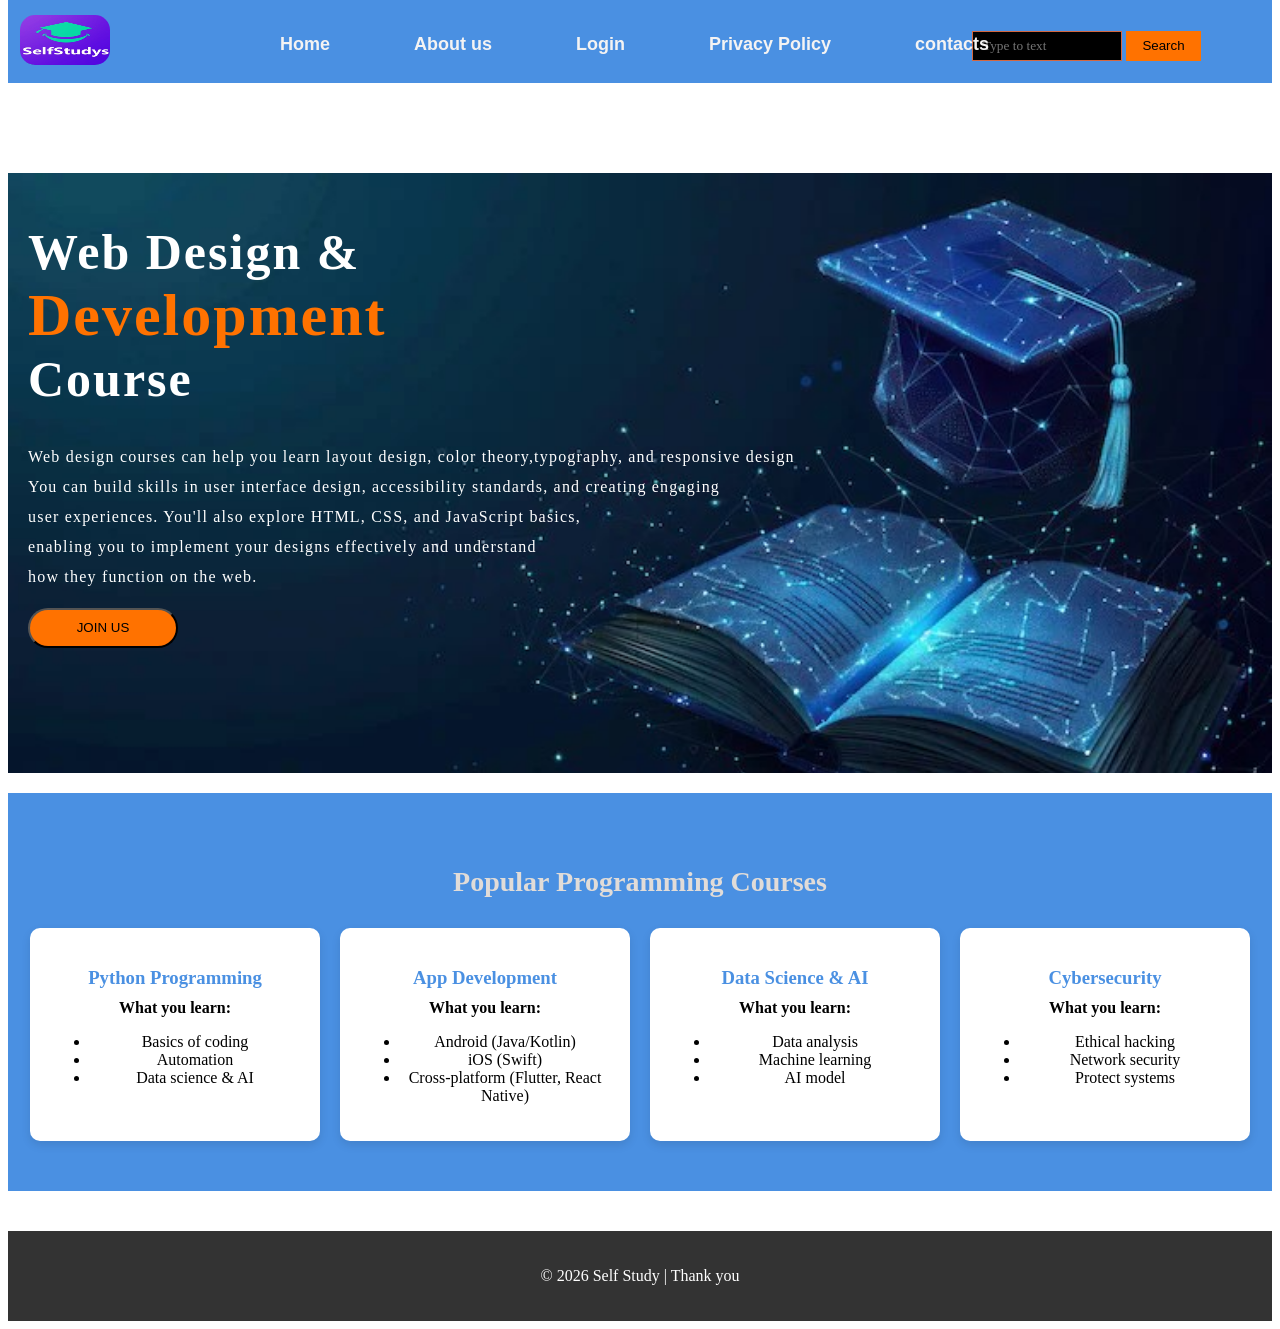
<file: index.html>
<!DOCTYPE html>
<html lang="en">
<head>
    <meta charset="UTF-8">
    <meta name="viewport" content="width=device-width, initial-scale=1.0">
    <title>self study</title>
    <link rel="stylesheet" href="using.css">

</head>

<body>
       <header class="header">
        <div class="left">
            <img src="new__icon image.jpg" alt="logo">
            

        </div>
        <div class="mid">
            <ul class="navbar">
                 <li><a href="index.html">Home</a></li>
                <li><a href="About Us.html"> About us</a></li>
                <li><a href="login.html"> Login</a></li>
                <li><a href="Privacy Policy.html">Privacy Policy</a></li>
                <li><a href="social-media.html">contacts</a></li>

            </ul>
        </div>
        <div class="search">
            <input class="srch"type="search" name=""placeholder="Type to text">
            <a href="#"><button class="btn">Search</button></a>

        </div>
        </header>
        <div class="img">
            <div class="content">
           
            <h1 class="web">Web Design & <br><span> Development</span><br>Course</h1>
            
            <p class="par">Web design courses can help you learn layout design, color theory,typography, 
                and responsive design  <br> You can build skills in user interface design, accessibility standards, and creating engaging <br>user experiences. 
                You'll also explore HTML, CSS,  and JavaScript basics, <br> enabling you to implement your designs 
                effectively and understand <br> how they function on the web. </p>

                <button class="jo"><a href="#">JOIN US</a></button>

              </div>
        </div>

        
        <section class="courses">
         <h2> Popular Programming Courses</h2>
         <div class="cards">
          <div class="card">
         <h3> Python Programming</h3>
          <b>What you learn:</b>
         <ul><li>Basics of coding</li>
             <li>Automation</li>
             <li>Data science & AI</li></ul>
         </div>
          <div class="card">
         <h3>App Development</h3>
          <b>What you learn:</b>
           <ul><li>Android (Java/Kotlin)</li>
               <li>iOS (Swift)</li>
               <li>Cross-platform (Flutter, React Native)</li></ul>
         </div>
        <div class="card">
        <h3> Data Science & AI</h3>
         <b>What you learn:</b> 
        <ul><li>Data analysis</li>
            <li>Machine learning</li>
            <li>AI model</li>
        </ul>
         </div>
         <div class="card">
        <h3>Cybersecurity</h3>
         <b>What you learn:</b> 
         <ul><li>Ethical hacking</li>
             <li>Network security</li>
             <li>Protect systems</li></ul>

        </div>
           </section>
           <footer>
    <p>© 2026 Self Study  | Thank you </p>
  </footer>


       
</body>
</html>
</file>
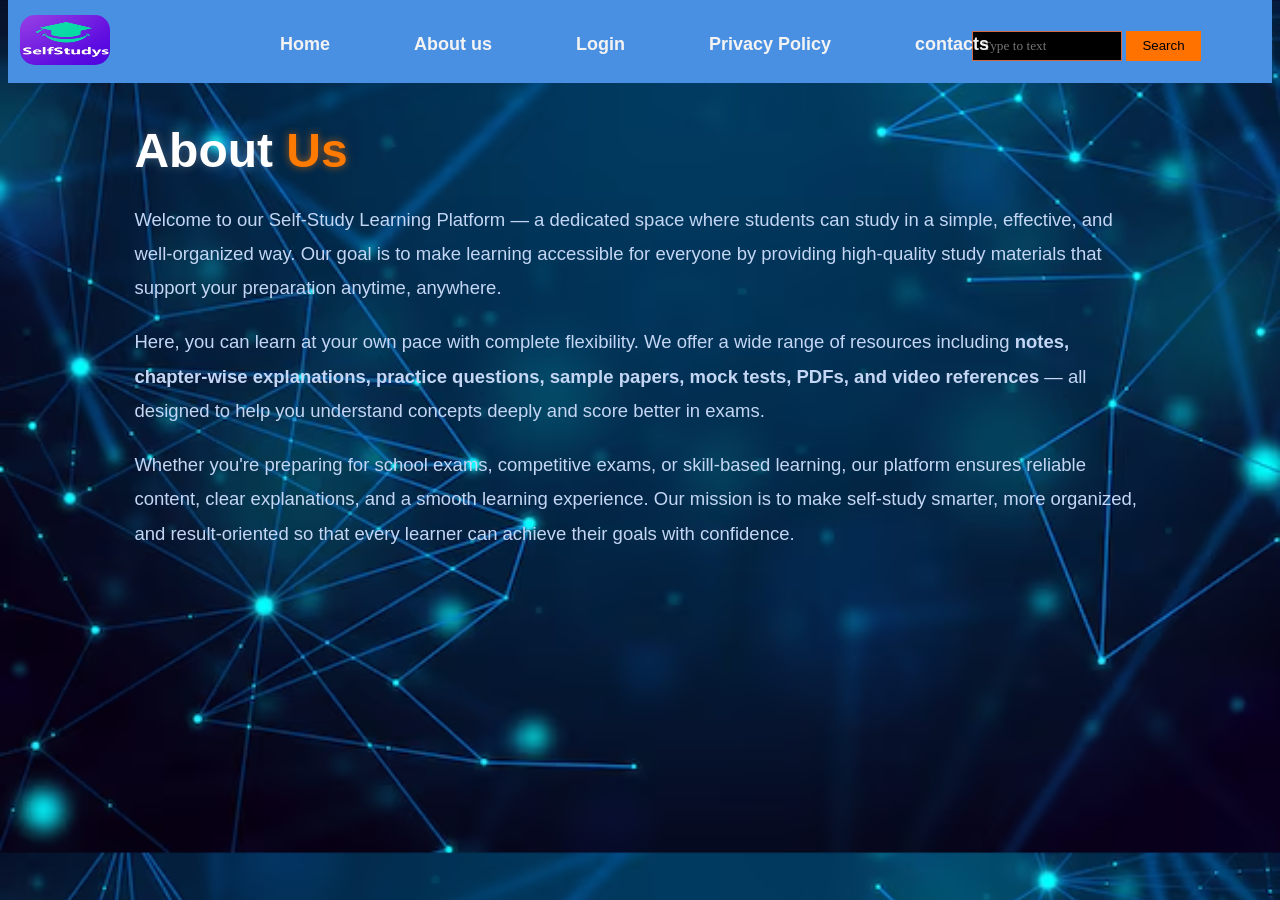
<file: About Us.html>
<!DOCTYPE html>
<html lang="en">
<head>
    <meta charset="UTF-8">
    <meta name="viewport" content="width=device-width, initial-scale=1.0">
    <title>Document</title>
    <link rel="stylesheet" href="using.css">
</head>
<body>
    <style>
    body{
        background-image: url("background-realistic-abstract-technology-particle_23-2148431735.avif");
         background-size: cover;
    }
    </style>


    <header class="header">
         <div class="left">
            <img src="new__icon image.jpg" alt="logo">
            

        </div>
       
        <div class="mid">
            <ul class="navbar">
                 <li><a href="index.html">Home</a></li>
                <li><a href="About Us.html"> About us</a></li>
                <li><a href="login.html"> Login</a></li>
                <li><a href="Privacy Policy.html">Privacy Policy</a></li>
                <li><a href="contacts">contacts</a></li>

            </ul>
        </div>
        <div class="search">
            <input class="srch"type="search" name=""placeholder="Type to text">
            <a href="#"><button class="btn">Search</button></a>

        </div>
        </header>
        
    </style>
    <section class="about">
    <div class="box">
        <h2 class="title">About <span>Us</span></h2>

        <p class="para">
            Welcome to our Self-Study Learning Platform — a dedicated space where students can 
            study in a simple, effective, and well-organized way. Our goal is to make learning 
            accessible for everyone by providing high-quality study materials that support your 
            preparation anytime, anywhere.
        </p>

        <p class="para">
            Here, you can learn at your own pace with complete flexibility. We offer a wide range 
            of resources including <strong>notes, chapter-wise explanations, practice questions, 
            sample papers, mock tests, PDFs, and video references</strong> — all designed to help 
            you understand concepts deeply and score better in exams.
        </p>

        <p class="para">
            Whether you're preparing for school exams, competitive exams, or skill-based learning, 
            our platform ensures reliable content, clear explanations, and a smooth learning 
            experience. Our mission is to make self-study smarter, more organized, and 
            result-oriented so that every learner can achieve their goals with confidence.
        </p>
    </div>
</section>
</body>
</html>
</file>
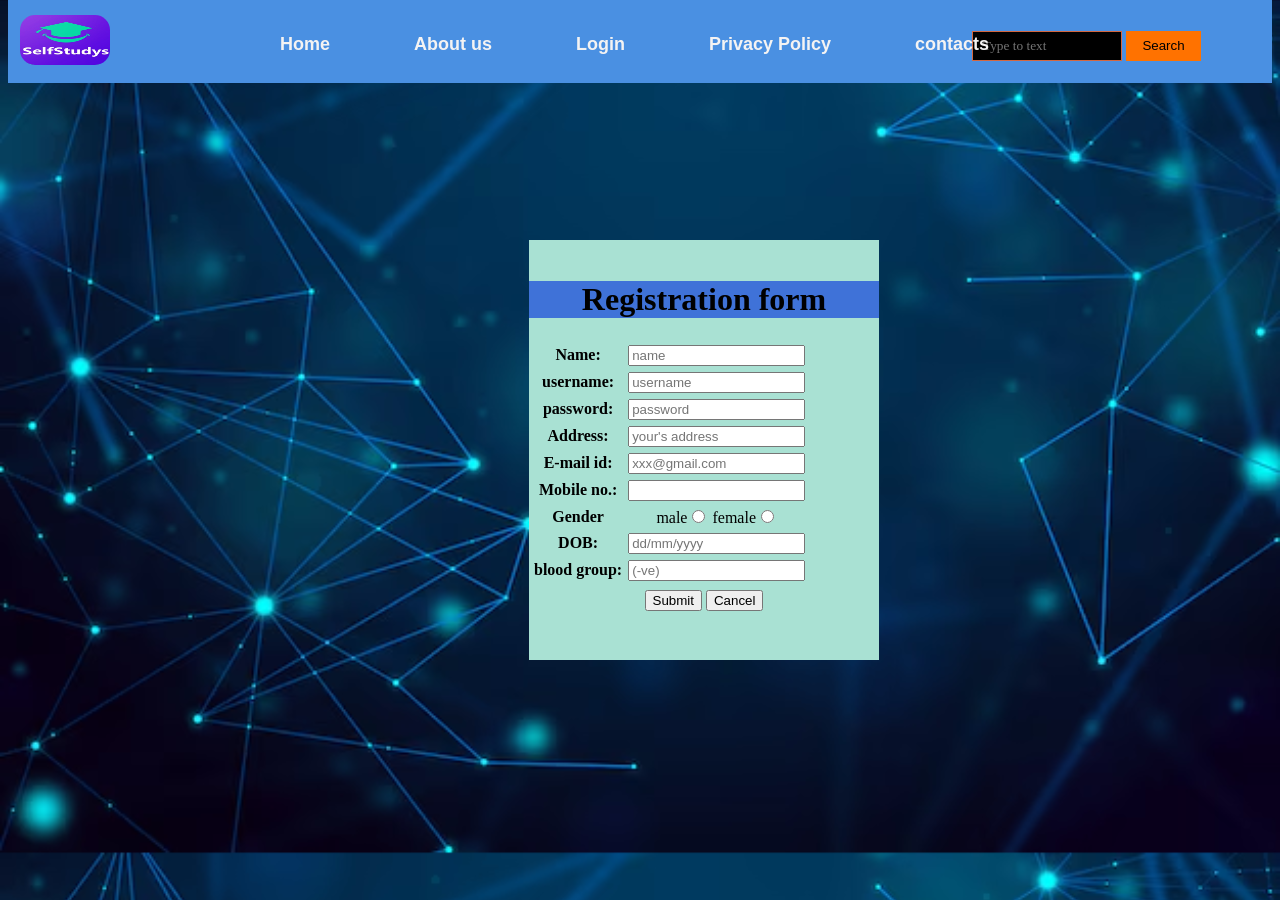
<file: login.html>
<!DOCTYPE html>
<html>

<head>
    <title>login form</title>
    <link rel="stylesheet" href="using.css">
    <style>
       
        

        body {
           
       

        background-image: url("background-realistic-abstract-technology-particle_23-2148431735.avif");
         background-size: cover;
    
        }

          form {
            text-align: center;
            padding-top: 20px;
            position: absolute;
            height: 400px;
            width:350px;
            left: 55%;
            top: 50%;
            transform: translate(-50%, -50%);
            background-color: #a9e1d3;
            
        }
    </style>
</head>

<body>

    <header class="header">
        <div class="left">
            <img src="new__icon image.jpg" alt="logo">
            

        </div>
        <div class="mid">
            <ul class="navbar">
                 <li><a href="index.html">Home</a></li>
                <li><a href="About Us.html"> About us</a></li>
                <li><a href="login.html"> Login</a></li>
                <li><a href="Privacy Policy.html">Privacy Policy</a></li>
                <li><a href="contacts.html">contacts</a></li>

            </ul>
        </div>
        <div class="search">
            <input class="srch"type="search" name=""placeholder="Type to text">
            <a href="#"><button class="btn">Search</button></a>

        </div>
    </header>

    
         <form name="forml" style="text-align: center;" onsubmit="showalert()">
             <h1 style="background-color: rgb(63, 114, 216);" >Registration form</h1>
        
            <table style="text-align: center;" cellspacing="4">

                <tr>
                    <th>Name:</th>
                    <td><input type="text" placeholder="name"></td>
                </tr>
                <tr>
                    <th>username:</th>
                    <td><input type="text" placeholder="username"></td>
                </tr>

                <tr>
                    <th>password:</th>
                    <td><input type="password" placeholder="password"></td>
                </tr>
                <tr>
                    <th>Address:</th>
                    <td><input type="text" placeholder="your's address"></td>
                </tr>
                <tr>
                    <th>E-mail id:</th>
                    <td><input type="text" placeholder="xxx@gmail.com"></td>
                </tr>
                <tr>
                    <th>Mobile no.:</th>
                    <td><input type="number"></td>
                </tr>
                <tr>
                    <th>Gender</th>
                    <td>
                        male<input type="radio" value="male" name="gender">
                        female<input type="radio" value="female" name="gender">
                    </td>
                </tr>
               
                <tr>
                    <th>DOB:</th>
                    <td><input type="data" placeholder="dd/mm/yyyy"></td>
                </tr>
                <tr>
                    <th>blood group:</th>
                    <td><input type="text" placeholder="(-ve)"></td>
                </tr>
                <tr>

                </tr>
            </table>
             <input type="submit" value="Submit" />
        <input type="Reset" value="Cancel" />
        <script>
            function showalert(){
                alert("Registration submitted successfully!");
                
            }
        </script>
        </form>
       
    
</body>

</html>
</file>
<file: using.css>
.header{
  background-color: #4a90e2;
   height: 85px;
  margin-top: -10px;
}

.left{
    display: inline-block;
    font-size:15px;
}
.left img{
      font-size: 30px;
    width: 90px;
    height: 50px;
    position: absolute;
    left: 20px;
    top: 15px;
    border-radius: 15px;
    
}

.left div{
  line-height: 15px;
  font-size: 20px;
  text-align: center;
}
.mid{
  
  position: absolute;
  left: 200px;
  top: 18px;

}
.right{
 display: inline-block;
position: absolute;
right: 34px;
top: 15px;}
.navbar{
  display: inline-block;
}
.navbar li{
  display: inline-block;
  font-size: 18px;
  
}
.navbar li a{
  color: rgb(244, 243, 243);
  text-decoration: none;
  padding: 50px,50px;
  margin: 40px;
  font-family: Arial;
  font-weight: bold;
  transition: 0.4s ease-in-out ;

   
}
.navbar li a:hover{
  background-color: rgb(203, 99, 99);
}
.search{
  width: 300px;
  height:50px;
  margin-left: auto;
}

.srch{
  font-family: 'Times New Roman';
  width: 150px;
  height: 30px;
  background:black;
  border: 1px solid #d36740;

  margin-top: 15px;
  color: #fff;
  padding: 10px;
  
  
}
.btn{
  width: 25%;
  height: 30px;
  background: #ff7200;
  border: 2px solid #ff7200;
}

.img{
  background-image: url(new\ background\ image.jpeg);
  background-size: cover;
  background-repeat: no-repeat;
  margin-bottom: 20px;


}


.content{
  
  font-weight: 200px;
  width: 1200px;
  color: #fff;
  position: relative;
  width: 100%;
  height: 600px;
  top: 50px;
 
}

.content .par{
  padding-left: 20px;
  letter-spacing: 1.2px;
  line-height: 30px;
}
.content h1{
  font-family: 'Times New Roman';
  font-size: 50px;
  padding-left: 20px;
  margin-top: 90px;
  letter-spacing: 2px;
}

.content .jo{
  
  width: 150px;
  height: 40px;
  background: #e1dcd8;
  background-color: #ff7200;
  margin-left: 20px;
  border-radius: 22px;
}
.content .jo a{
  text-decoration: none;
  color: black;
}
.content jo  a:hover{
  background-color:rgb(203, 99, 99);

}
.content span{
  color: #ff7200;
  font-size: 60px;
}

.about-selfstudy {
    width: 100%;
    padding: 90px 0;
    background: linear-gradient(140deg, #041424, #071c2f);
    position: relative;
    overflow: hidden;
}


.box {
    width: 80%;
    margin: auto;
    color: #d8e8ff;
    font-family: 'Poppins', sans-serif;
    position: relative;
    z-index: 2;
}

.title {
    font-size: 48px;
    font-weight: 700;
    color: #ffffff;
    margin-bottom: 25px;
    text-shadow: 0 0 10px rgba(255,255,255,0.25);
}

.title span {
    color: #ff7a00;
    text-shadow: 0 0 8px rgba(255,122,0,0.6);
}

.para {
    font-size: 18.5px;
    line-height: 1.85;
    color: #c4d6f4;
    margin-bottom: 20px;
    
}
.courses {
      background-color: #4a90e2;
      padding: 50px 20px;
      text-align: center;

     
      
    }

    .courses h2 {
       color: #e1dcd8 ;
      
      margin-bottom: 30px;
      font-size: 28px;
    }

    .cards {
      display: flex;
      justify-content: center;
      gap: 20px;
      flex-wrap: wrap;
    }

    .card {
      background: white;
      padding: 20px;
      width: 250px;
      border-radius: 10px;
      box-shadow: 0 4px 10px rgba(0,0,0,0.1);
    }

    .card h3 {
      margin-bottom: 10px;
      color: #4a90e2;
    }
    footer {
      background: #333;
      color: white;
      text-align: center;
      padding: 20px;
      margin-top: 40px;
    }
</file>
